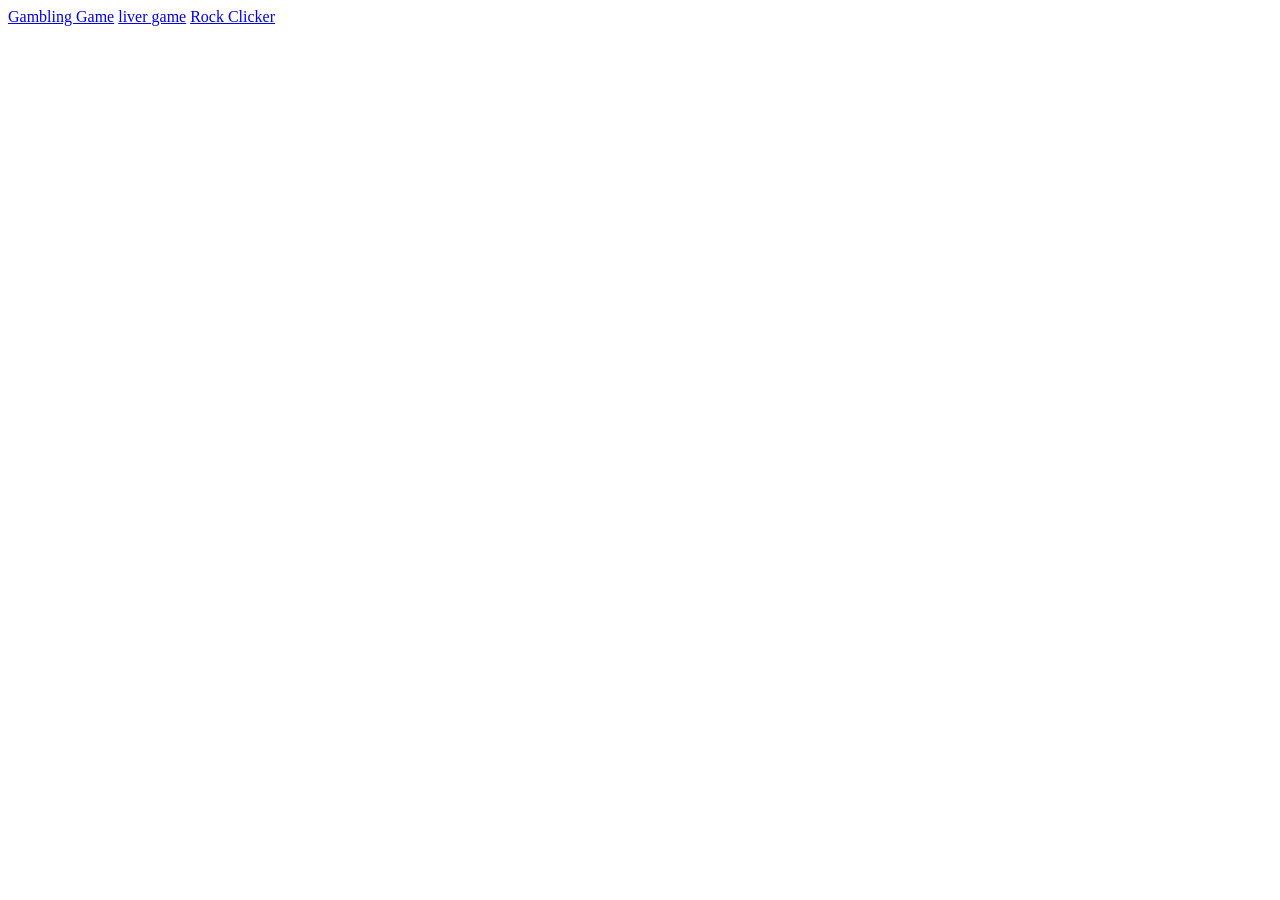
<file: hub.html>
<!DOCTYPE html>
<html lang="en">
<head>
    <meta charset="UTF-8">
    <meta name="viewport" content="width=device-width, initial-scale=1.0">
    <title>The Hub</title>
</head>
<body>
    <a href="main.html">Gambling Game</a>
    <a href="index.html">liver game</a>
    <a href="rock.html">Rock Clicker</a>
    

</body>
</html>
</file>
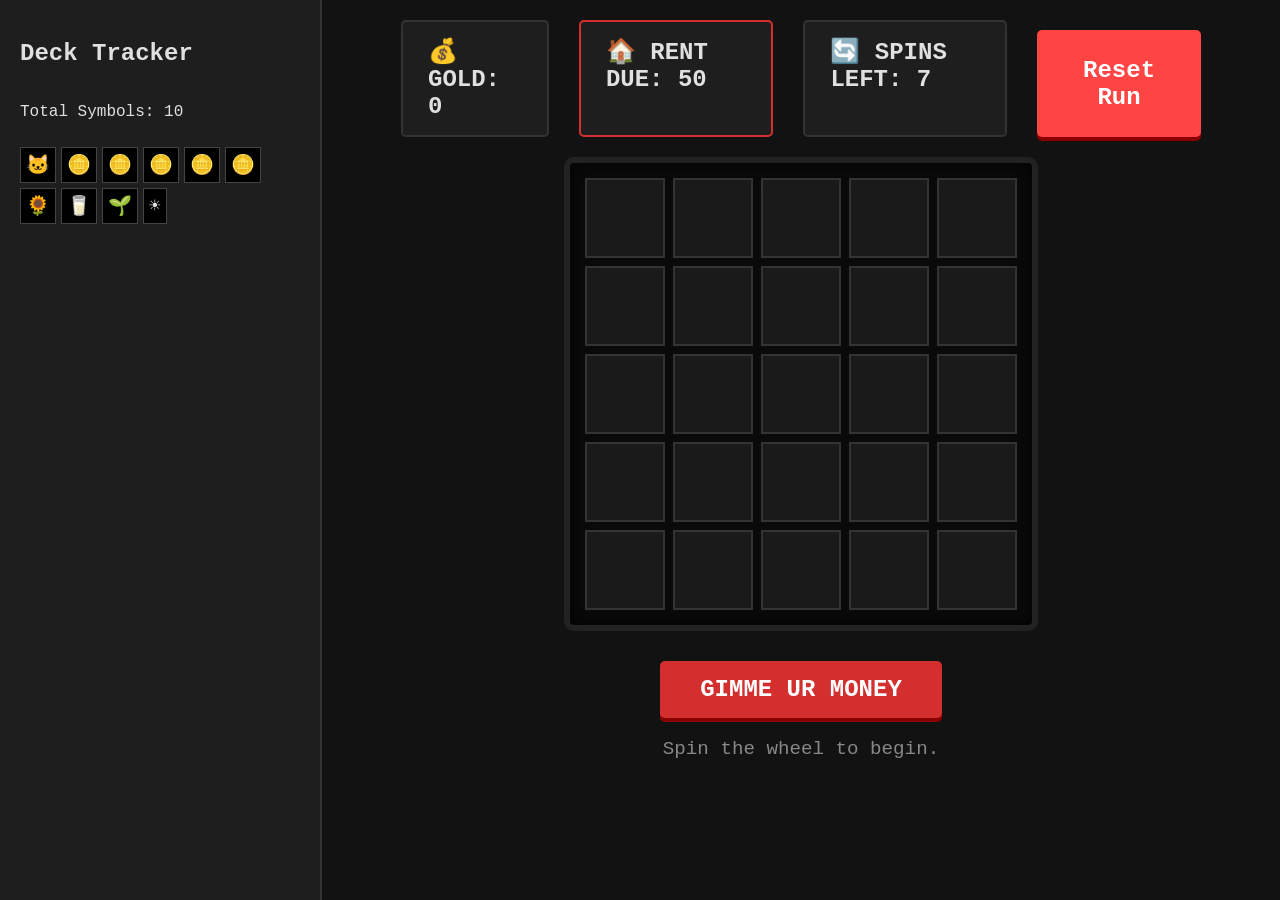
<file: main.html>
<!DOCTYPE html>
<html lang="en">
<head>
    <meta charset="UTF-8">
    <meta name="viewport" content="width=device-width, initial-scale=1.0">
    <title>The Hub</title>
    <link rel="stylesheet" href="style.css">
</head>
<body>
    <link rel="icon" type="image/x-icon" href="https://mishpms.hpisd.org/favicon.ico">
    <div id="game-wrapper">
        <aside id="sidebar">
            <h2>Deck Tracker</h2>
            <p>Total Symbols: <span id="deck-count">0</span></p>
            <div id="inventory-grid"></div>
        </aside>

        <main id="main-content">
            <header id="hud">
                <div class="stat-box">💰 GOLD: <span id="gold">0</span></div>
                <div class="stat-box" id="rent-box">🏠 RENT DUE: <span id="rent">25</span></div>
                <div class="stat-box">🔄 SPINS LEFT: <span id="spins">5</span></div>
                <button id="clear-save-btn" style="background-color: #ff4444; color: white; margin-top: 10px;">Reset Run</button>
            </header>

            <div id="slot-machine">
                <div id="grid" class="grid-5x5"></div>
            </div>

            <div id="controls">
                <button id="spin-btn">GIMME UR MONEY</button>
                <div id="log-console">Spin the wheel to begin.</div>
            </div>
        </main>

        <div id="shop-modal" class="modal hidden">
            <div class="modal-box">
                <h2>Draft a Symbol</h2>
                <p>Choose one to add to your deck.</p>
                <div id="shop-options"></div>
                <button id="skip-btn" class="secondary-btn">Skip (+ $1)</button>
            </div>
        </div>
    </div>
    
    <script src="engine.js"></script>
</body>
</html>
</file>
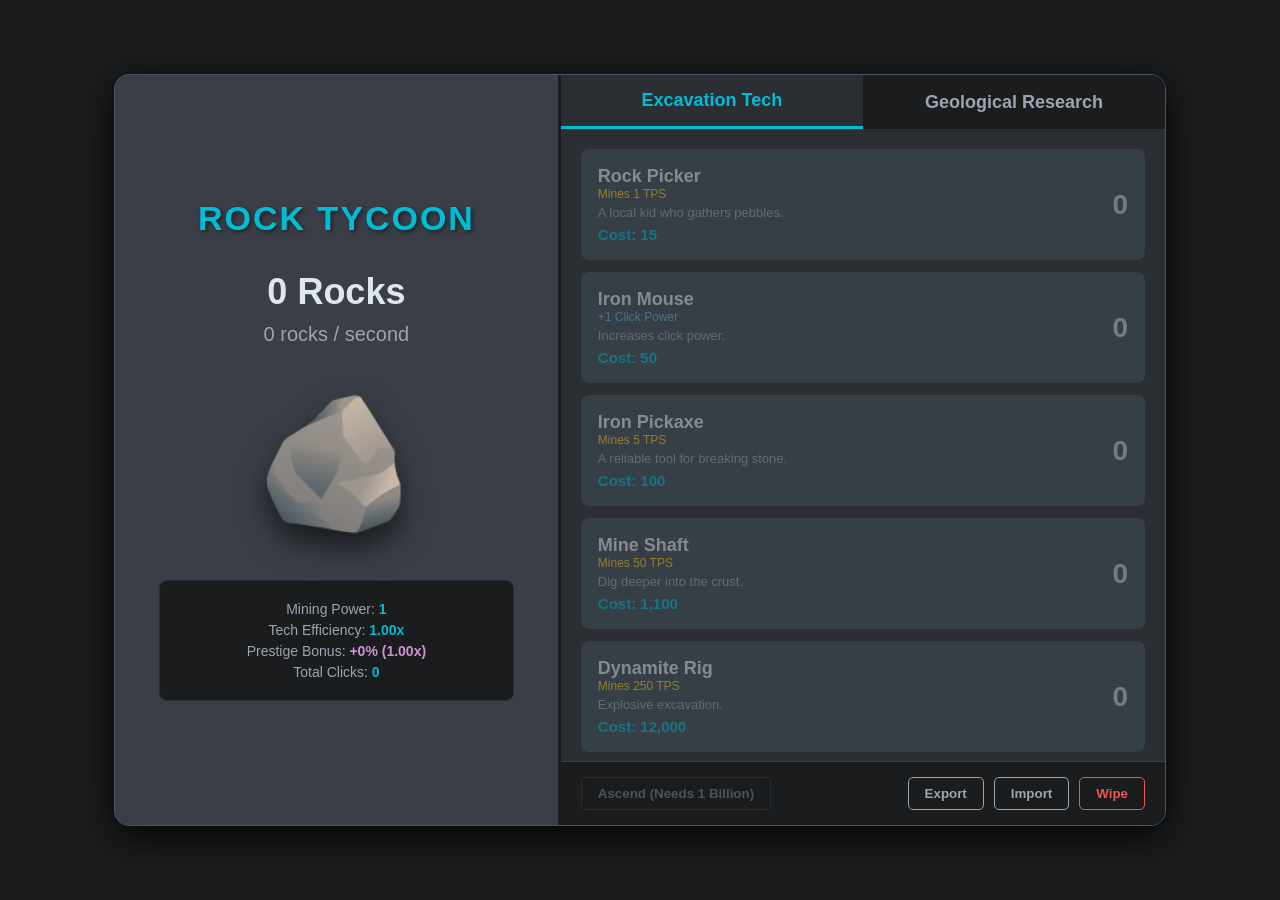
<file: rock.html>
<!DOCTYPE html>
<html lang="en">
<head>
    <meta charset="UTF-8">
    <meta name="viewport" content="width=device-width, initial-scale=1.0">
    <title>Rock Tycoon</title>
    <link rel="stylesheet" href="style2.css">
</head>
<body>

    <div id="game-container">
        <div id="left-panel">
            <h1>Rock Tycoon</h1>
            <div id="score-display"><span id="rock-count">0</span></div>
            <div id="tps-display"><span id="tps-count">0.0</span> rocks / second</div>
            <button id="rock-btn">🪨</button>
            
            <div class="stats-box">
                <p>Mining Power: <span id="click-power-display">1</span></p>
                <p>Tech Efficiency: <span id="global-mult-display">1x</span></p>
                <p>Prestige Bonus: <span id="prestige-display" style="color: #ce93d8;">+0%</span></p>
                <p>Total Clicks: <span id="total-clicks-display">0</span></p>
            </div>
        </div>

        <div id="right-panel">
            <div class="tabs">
                <button class="tab-btn active" onclick="switchTab('buildings')">Excavation Tech</button>
                <button class="tab-btn" onclick="switchTab('upgrades')">Geological Research</button>
            </div>

            <div id="buildings-tab" class="tab-content active">
                <div id="buildings-container"></div>
            </div>

            <div id="upgrades-tab" class="tab-content">
                <p style="color: var(--accent); margin-top: 0; font-size: 14px; margin-bottom: 20px;">Research new technologies to permanently boost your mining empire.</p>
                <div id="upgrades-container"></div>
            </div>

            <div class="system-controls">
                <button id="prestige-btn" class="sys-btn btn-prestige disabled" onclick="prestige()">Ascend (Needs 1 Billion)</button>
                <button class="sys-btn btn-transfer" onclick="exportSave()">Export</button>
                <button class="sys-btn btn-transfer" onclick="importSave()">Import</button>
                <button class="sys-btn btn-reset" onclick="resetGame()">Wipe</button>
            </div>
        </div>
    </div>

    <script src="rock.js"></script>
</body>
</html>
</file>
<file: style.css>
:root {
    --bg-color: #121212;
    --panel-bg: #1e1e1e;
    --border-color: #333;
    --accent: #d32f2f;
    --text-main: #e0e0e0;
    --text-muted: #888;
}

body {
    margin: 0; padding: 0; background: var(--bg-color); color: var(--text-main);
    font-family: 'Courier New', monospace; user-select: none;
}

#game-wrapper { display: flex; height: 100vh; overflow: hidden; }

/* Sidebar */
#sidebar {
    width: 280px; background: var(--panel-bg); border-right: 2px solid var(--border-color);
    padding: 20px; display: flex; flex-direction: column;
}
#inventory-grid {
    display: flex; flex-wrap: wrap; gap: 5px; overflow-y: auto; margin-top: 10px;
}
.inv-item { background: #000; border: 1px solid #444; padding: 5px; font-size: 1.2rem; }

/* Main Area */
#main-content { flex-grow: 1; display: flex; flex-direction: column; align-items: center; padding: 20px; }

#hud { display: flex; gap: 30px; width: 100%; max-width: 800px; justify-content: center; margin-bottom: 20px; }
.stat-box { background: var(--panel-bg); padding: 15px 25px; border: 2px solid var(--border-color); font-size: 1.5rem; font-weight: bold; border-radius: 5px; }
#rent-box { border-color: var(--accent); }

/* The Grid */
.grid-5x5 {
    display: grid; grid-template-columns: repeat(5, 80px); grid-template-rows: repeat(5, 80px);
    gap: 8px; background: #0a0a0a; padding: 15px; border: 6px solid #222; border-radius: 10px;
    box-shadow: inset 0 0 20px rgba(0,0,0,0.8);
}

.slot {
    background: #1a1a1a; border: 2px solid #333; display: flex; align-items: center;
    justify-content: center; font-size: 2.5rem; position: relative; transition: all 0.2s ease;
}

/* Animations */
.slot.hit { background: rgba(211, 47, 47, 0.2); border-color: var(--accent); transform: scale(1.1); z-index: 10; }
.slot.eaten { animation: fadeOut 0.5s forwards; }
@keyframes fadeOut { 0% { opacity: 1; transform: scale(1); } 100% { opacity: 0; transform: scale(0); } }

/* Controls */
#controls { margin-top: 30px; text-align: center; }
button {
    background: var(--accent); color: #fff; border: none; padding: 15px 40px;
    font-size: 1.5rem; font-family: inherit; font-weight: bold; cursor: pointer;
    border-radius: 5px; box-shadow: 0 4px 0 #8b0000; transition: transform 0.1s;
}
button:active { transform: translateY(4px); box-shadow: 0 0 0 #8b0000; }
button:disabled { background: #444; box-shadow: 0 4px 0 #222; cursor: not-allowed; }
.secondary-btn { background: #444; box-shadow: 0 4px 0 #222; margin-top: 15px; font-size: 1rem; }

#log-console { margin-top: 20px; color: var(--text-muted); font-size: 1.2rem; height: 30px; }

/* Modal */
.modal { position: fixed; top: 0; left: 0; width: 100%; height: 100%; background: rgba(0,0,0,0.9); display: flex; align-items: center; justify-content: center; z-index: 100; }
.hidden { display: none !important; }
.modal-box { background: var(--panel-bg); padding: 40px; border: 2px solid var(--accent); border-radius: 10px; text-align: center; max-width: 600px; }
#shop-options { display: flex; gap: 20px; justify-content: center; margin: 30px 0; }
.shop-card {
    background: #111; border: 2px solid #444; padding: 20px; width: 140px; cursor: pointer;
    transition: all 0.2s; border-radius: 5px; display: flex; flex-direction: column; align-items: center; gap: 10px;
}
.shop-card:hover { border-color: #fff; transform: translateY(-5px); background: #222; }
.card-icon { font-size: 3rem; }
.card-title { font-weight: bold; font-size: 1.2rem; }
.card-desc { font-size: 0.9rem; color: var(--text-muted); }
.rarity-common { border-bottom: 4px solid #aaa; }
.rarity-uncommon { border-bottom: 4px solid #4caf50; }
.rarity-rare { border-bottom: 4px solid #2196f3; }
.rarity-epic { border-bottom: 4px solid #9c27b0; }
/* --- NEW EFFECT STYLES --- */
.slot {
    position: relative; /* Needed to keep floating text inside the slot */
    transition: transform 0.2s, filter 0.2s;
}

.slot.buffed {
    transform: scale(1.2);
    filter: drop-shadow(0 0 10px gold);
    z-index: 10;
}

.slot.debuffed {
    transform: scale(0.8);
    filter: grayscale(100%) drop-shadow(0 0 5px purple);
}

.floating-text {
    position: absolute;
    top: 50%;
    left: 50%;
    transform: translate(-50%, -50%);
    font-size: 1.5rem;
    font-weight: bold;
    color: #fff;
    text-shadow: 0 2px 4px rgba(0,0,0,0.8);
    pointer-events: none;
    animation: floatUp 0.8s ease-out forwards;
    z-index: 20;
}

.floating-text.negative {
    color: #ff4444;
}

.floating-text.positive {
    color: #44ff44;
}

@keyframes floatUp {
    0% { opacity: 1; transform: translate(-50%, -10%); }
    100% { opacity: 0; transform: translate(-50%, -150%); }
}
</file>
<file: style2.css>
:root {
    --bg-dark: #1a1c1e;
    --panel-bg: #2b2e33;
    --panel-light: #3a3f47;
    --text-main: #e0e6ed;
    --text-muted: #9aa5b1;
    --accent: #00bcd4;
    --accent-hover: #0097a7;
    --accent-disabled: #424e5a;
    --gold: #ffca28;
    --gold-dark: #ffb300;
}

body {
    font-family: 'Segoe UI', Tahoma, Geneva, Verdana, sans-serif;
    background-color: var(--bg-dark);
    color: var(--text-main);
    margin: 0;
    display: flex;
    justify-content: center;
    align-items: center;
    height: 100vh;
    overflow: hidden;
    user-select: none;
}

#game-container {
    display: flex;
    width: 1050px;
    height: 750px;
    background-color: var(--panel-bg);
    border-radius: 15px;
    box-shadow: 0 10px 40px rgba(0, 0, 0, 0.9);
    overflow: hidden;
    border: 1px solid #4a5568;
}

#left-panel {
    flex: 1;
    display: flex;
    flex-direction: column;
    align-items: center;
    justify-content: center;
    background-color: var(--panel-light);
    border-right: 3px solid var(--bg-dark);
    padding: 20px;
    position: relative;
}

h1 {
    margin-top: 0;
    color: var(--accent);
    text-shadow: 2px 2px 4px rgba(0,0,0,0.5);
    font-size: 34px;
    text-align: center;
    letter-spacing: 2px;
    text-transform: uppercase;
}

#score-display {
    font-size: 36px;
    font-weight: bold;
    margin: 10px 0;
    text-align: center;
}

#tps-display {
    font-size: 20px;
    color: var(--text-muted);
    margin-bottom: 40px;
}

#rock-btn {
    font-size: 130px;
    background: none;
    border: none;
    cursor: pointer;
    transition: transform 0.05s ease-in-out;
    filter: drop-shadow(0 15px 15px rgba(0,0,0,0.6));
}

#rock-btn:active {
    transform: scale(0.92);
    filter: drop-shadow(0 5px 5px rgba(0,0,0,0.8));
}

.stats-box {
    margin-top: 40px;
    background-color: var(--bg-dark);
    padding: 15px;
    border-radius: 8px;
    text-align: center;
    width: 80%;
    border: 1px solid var(--panel-bg);
}

.stats-box p { margin: 5px 0; font-size: 14px; color: var(--text-muted); }
.stats-box span { color: var(--accent); font-weight: bold; }

#right-panel {
    flex: 1.5;
    display: flex;
    flex-direction: column;
    background-color: var(--panel-bg);
}

.tabs {
    display: flex;
    background-color: var(--bg-dark);
}

.tab-btn {
    flex: 1;
    padding: 15px;
    background: none;
    border: none;
    color: var(--text-muted);
    font-size: 18px;
    font-weight: bold;
    cursor: pointer;
    transition: 0.2s;
}

.tab-btn.active {
    background-color: var(--panel-bg);
    color: var(--accent);
    border-bottom: 3px solid var(--accent);
}

.tab-content {
    display: none;
    flex: 1;
    padding: 20px;
    overflow-y: auto;
}

.tab-content.active {
    display: block;
}

.store-item {
    display: flex;
    justify-content: space-between;
    align-items: center;
    background-color: var(--panel-light);
    padding: 15px;
    margin-bottom: 12px;
    border-radius: 8px;
    cursor: pointer;
    transition: background 0.2s, transform 0.1s;
    border: 2px solid transparent;
}

.store-item:hover:not(.disabled) {
    background-color: #4a5568;
    border-color: var(--accent);
    transform: translateY(-2px);
}

.store-item.disabled {
    opacity: 0.5;
    cursor: not-allowed;
    background-color: var(--accent-disabled);
    transform: none;
}

.item-info { display: flex; flex-direction: column; flex: 1; }
.item-name { font-weight: bold; font-size: 18px; color: var(--text-main); }
.item-tps { font-size: 12px; margin-bottom: 4px; }
.item-desc { font-size: 13px; color: var(--text-muted); margin-bottom: 6px; }
.item-cost { font-size: 15px; color: var(--accent); font-weight: bold; }
.item-count { font-size: 28px; font-weight: bold; color: var(--text-main); opacity: 0.8; margin-left: 15px; }

.upgrade-type {
    font-size: 11px;
    text-transform: uppercase;
    letter-spacing: 1px;
    margin-bottom: 4px;
    font-weight: bold;
}
.type-click { color: #64b5f6; }
.type-building { color: #81c784; }
.type-global { color: #ba68c8; }

.system-controls {
    padding: 15px 20px;
    background-color: var(--bg-dark);
    display: flex;
    justify-content: flex-end;
    gap: 10px;
    border-top: 1px solid var(--panel-light);
}

.sys-btn {
    background-color: transparent;
    padding: 8px 16px;
    border-radius: 5px;
    cursor: pointer;
    transition: all 0.2s;
    font-weight: bold;
}

.btn-prestige {
    color: #ce93d8;
    border: 1px solid #ce93d8;
    margin-right: auto;
}
.btn-prestige:hover:not(.disabled) {
    background-color: #ce93d8;
    color: var(--bg-dark);
}
.btn-prestige.disabled {
    opacity: 0.4;
    cursor: not-allowed;
    border-color: var(--accent-disabled);
    color: var(--text-muted);
}

.btn-transfer { color: var(--text-muted); border: 1px solid var(--text-muted); }
.btn-transfer:hover { background-color: var(--text-muted); color: var(--bg-dark); }
.btn-reset { color: #ef5350; border: 1px solid #ef5350; }
.btn-reset:hover { background-color: #ef5350; color: white; }

::-webkit-scrollbar { width: 8px; }
::-webkit-scrollbar-track { background: var(--panel-bg); }
::-webkit-scrollbar-thumb { background: var(--panel-light); border-radius: 4px; }
::-webkit-scrollbar-thumb:hover { background: var(--accent-disabled); }
</file>
